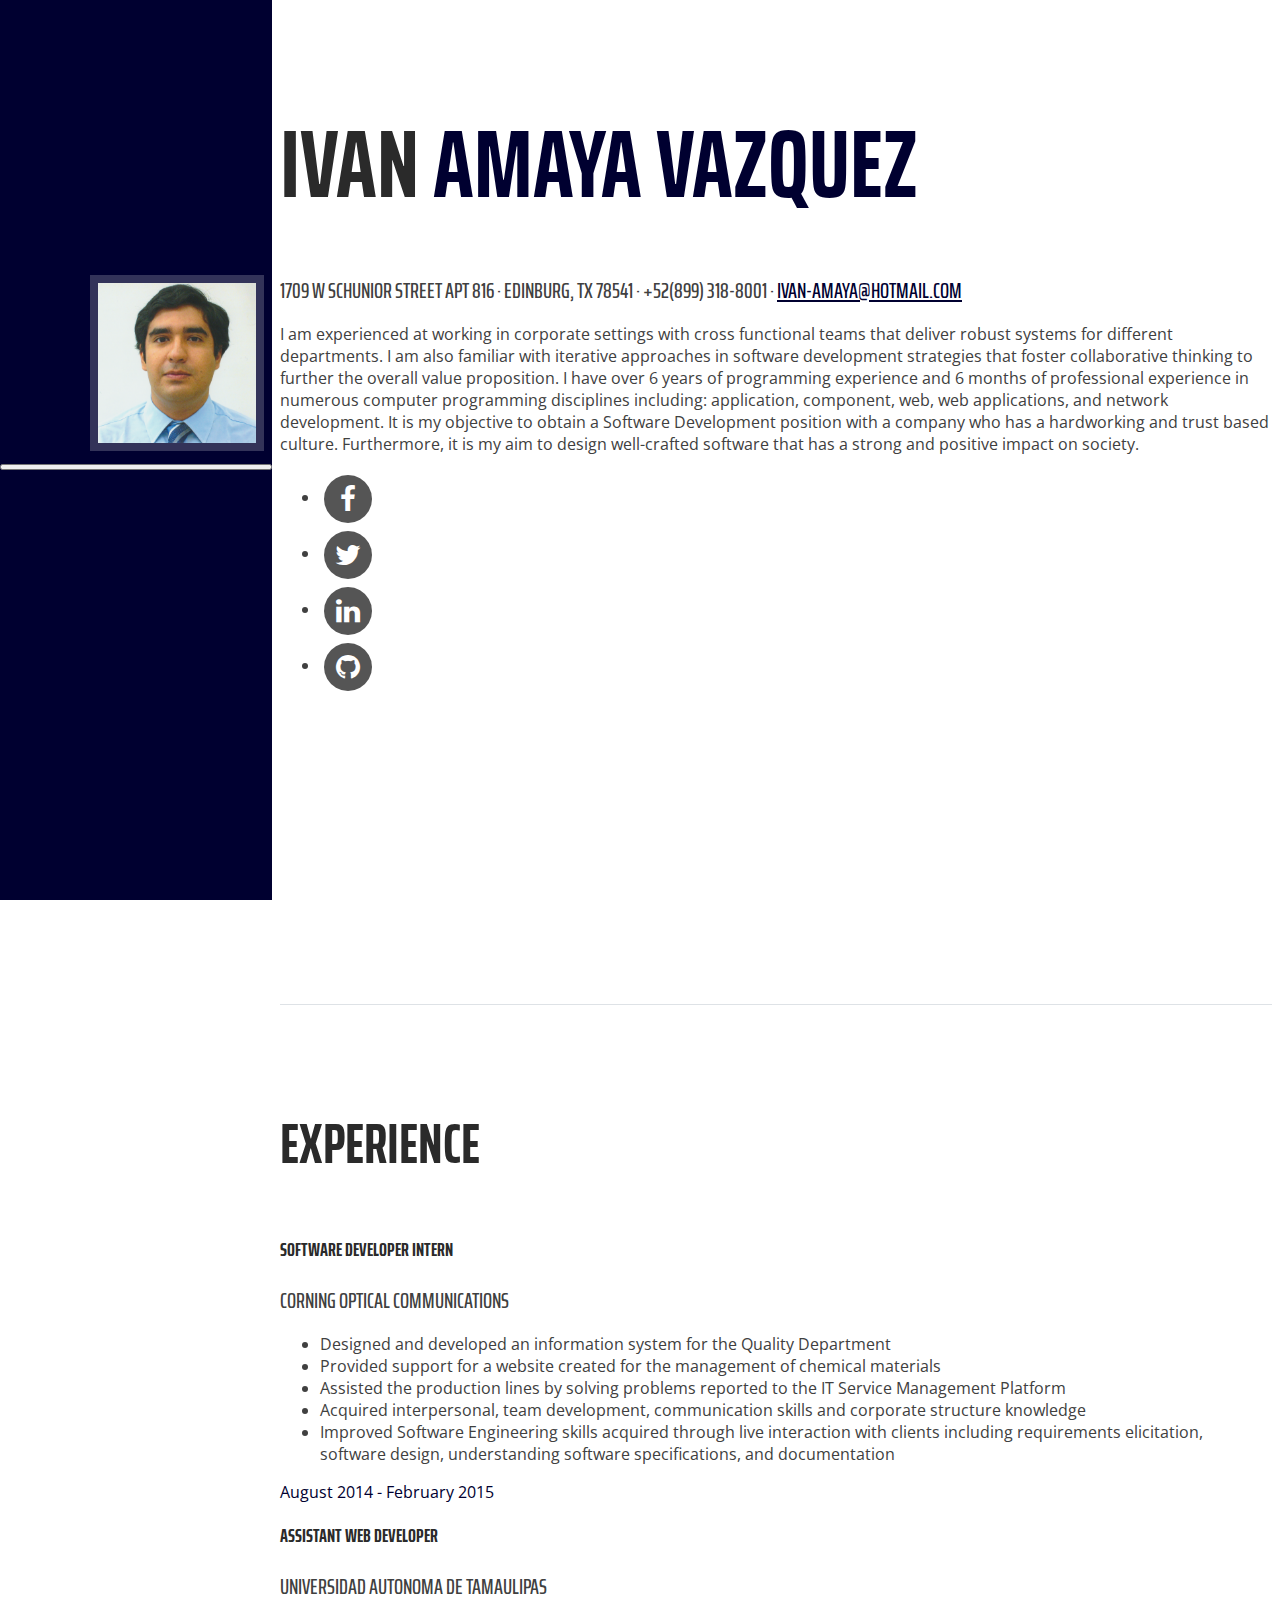
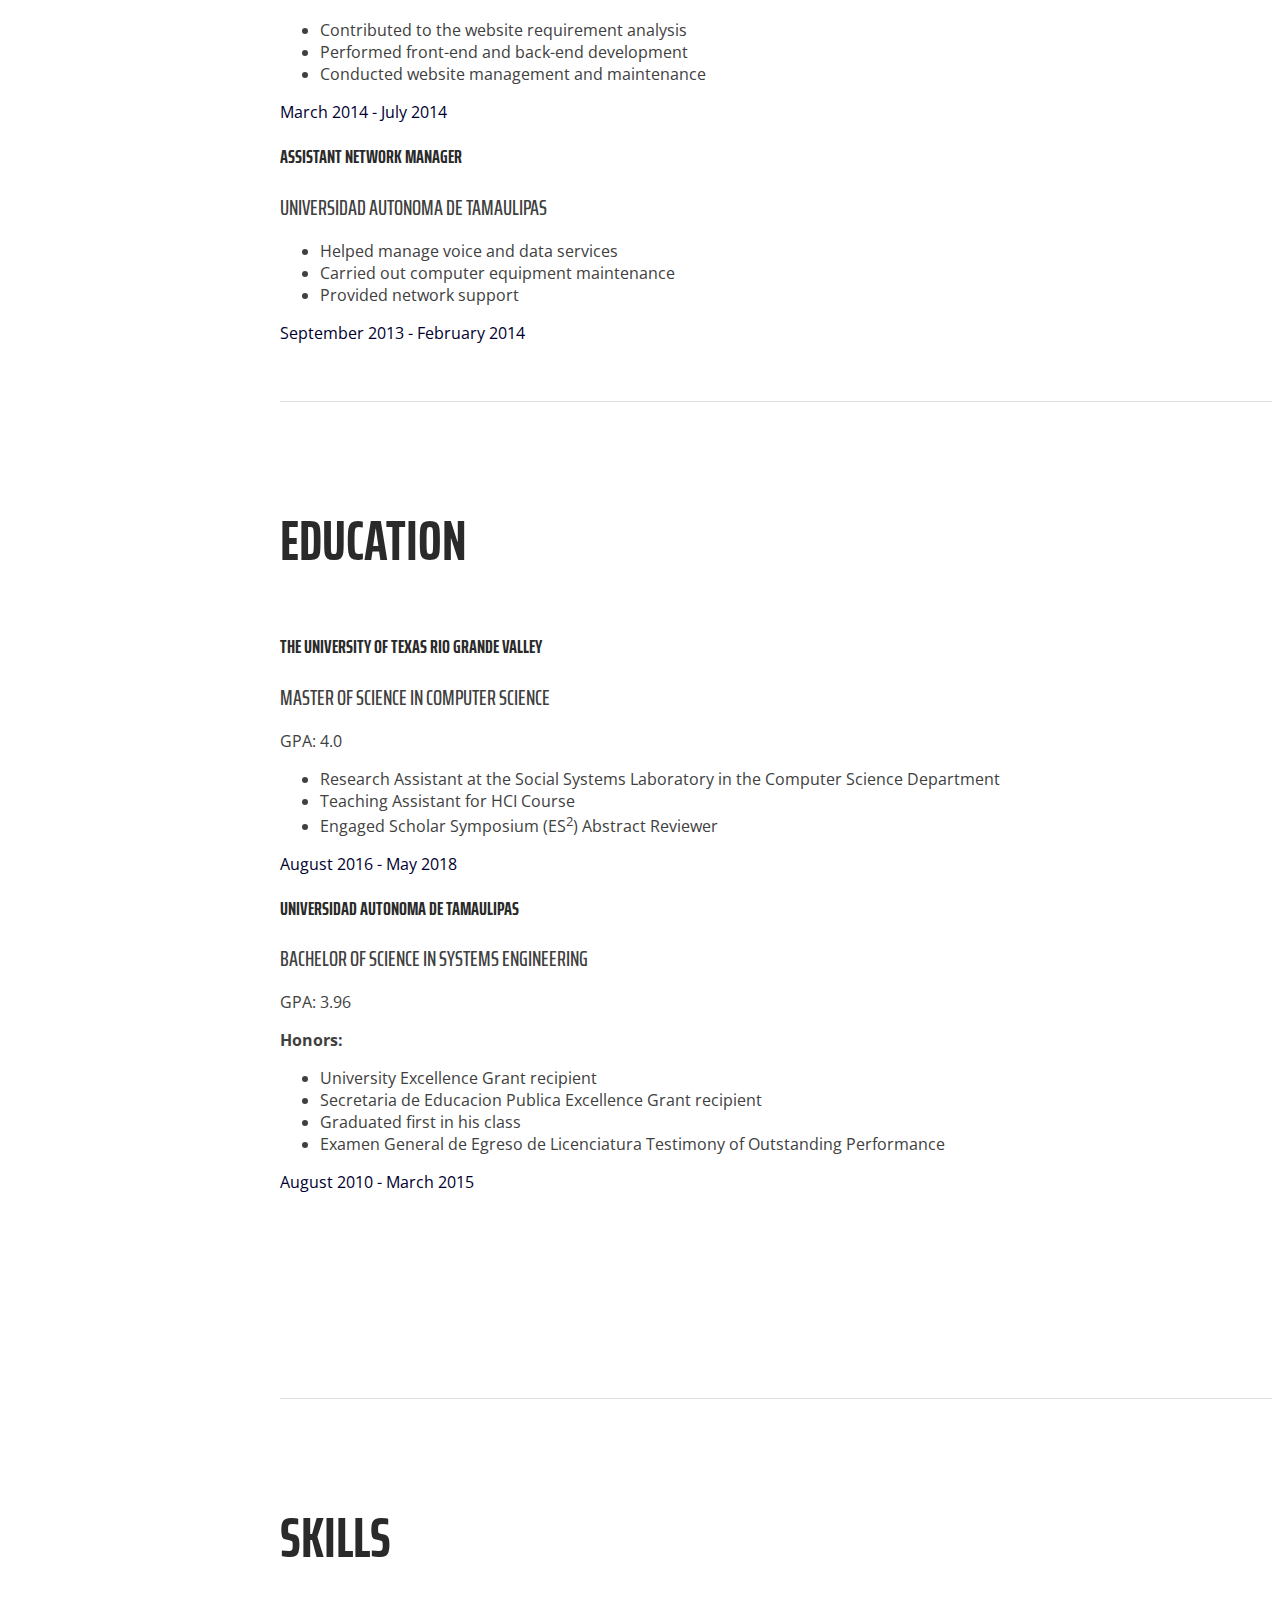
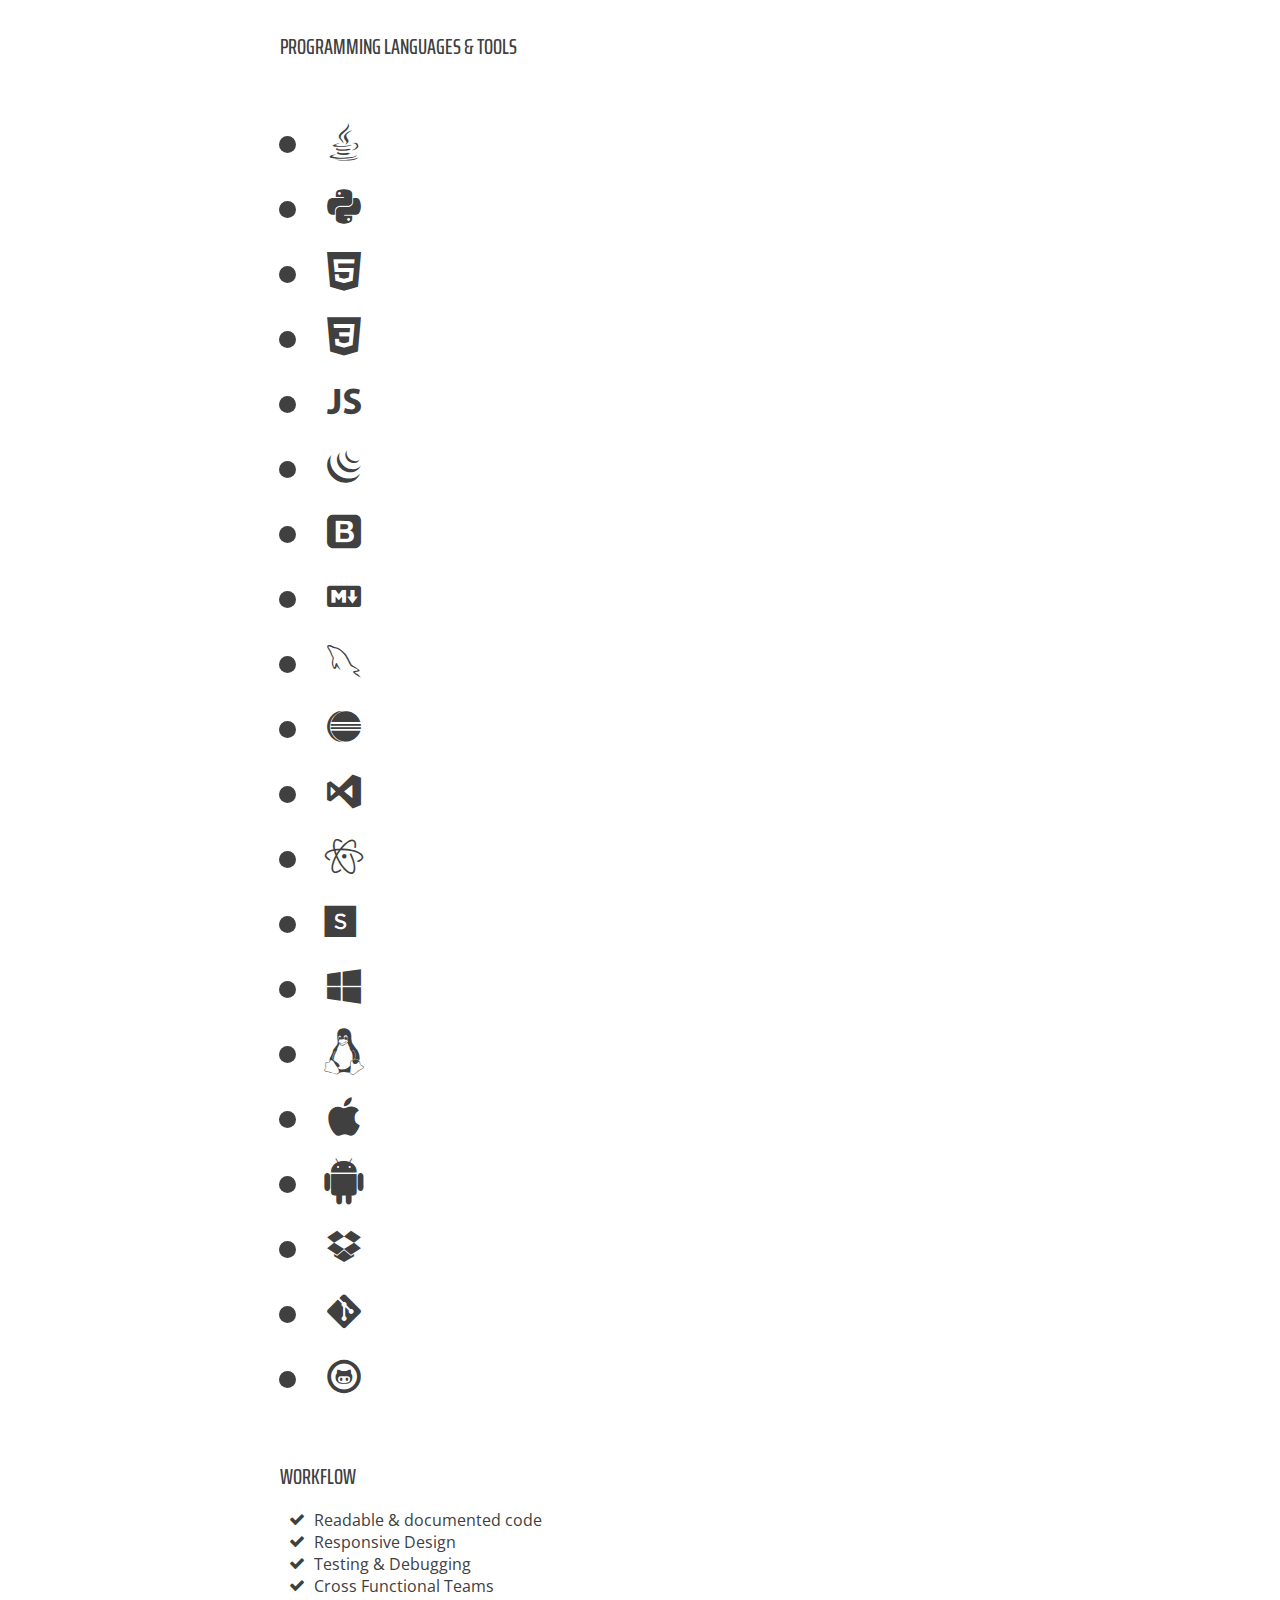
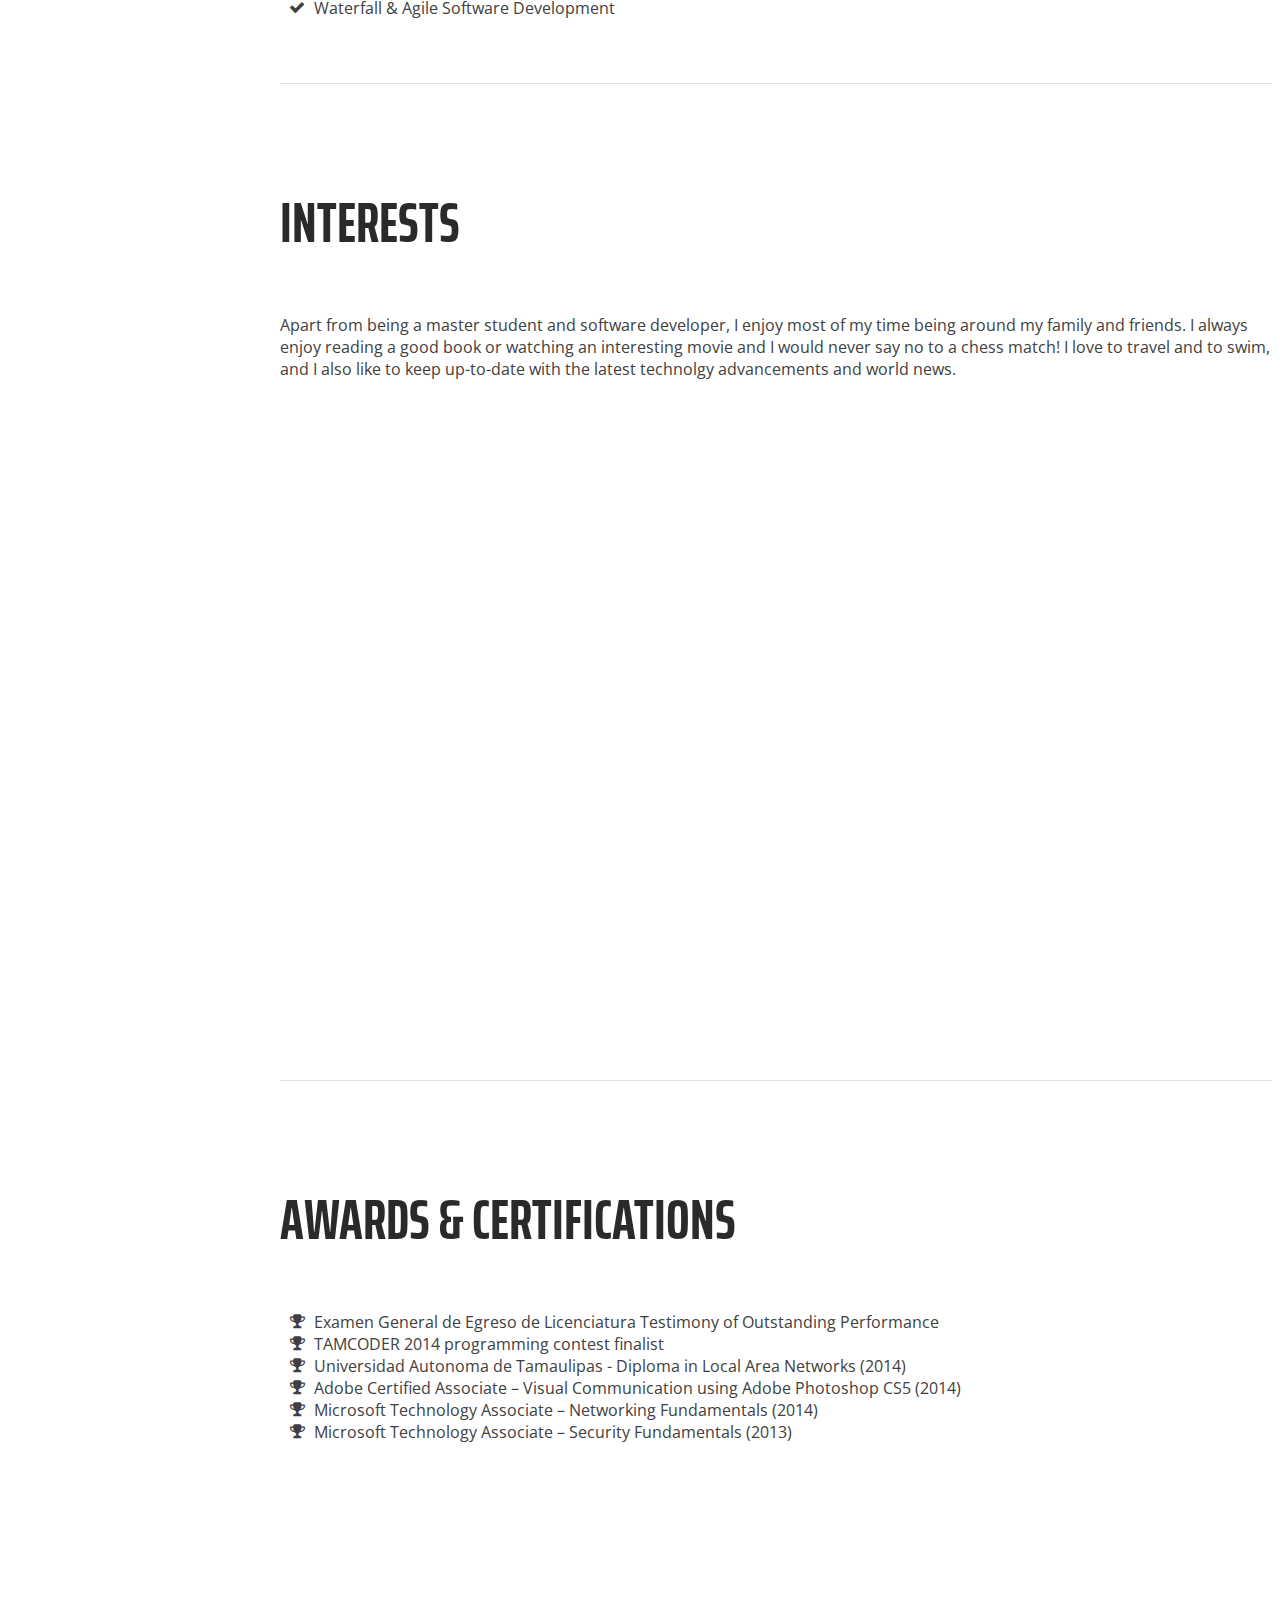
<file: index.html>
<!DOCTYPE html>
<html lang="en-US">
<head>
  <title>Resume - Ivan Amaya Vazquez</title>

  <meta charset="UTF-8">
  <meta name="viewport" content="width=device-width, initial-scale=1, shrink-to-fit=no">
  <meta name="description" content="A resume webpage for showcasing my skills and experience.">
  <meta name="author" content="Ivan Amaya Vazquez">
  <link rel="apple-touch-icon-precomposed" sizes="57x57" href="apple-touch-icon-57x57.png" />
  <link rel="apple-touch-icon-precomposed" sizes="114x114" href="apple-touch-icon-114x114.png" />
  <link rel="apple-touch-icon-precomposed" sizes="72x72" href="apple-touch-icon-72x72.png" />
  <link rel="apple-touch-icon-precomposed" sizes="144x144" href="apple-touch-icon-144x144.png" />
  <link rel="apple-touch-icon-precomposed" sizes="60x60" href="apple-touch-icon-60x60.png" />
  <link rel="apple-touch-icon-precomposed" sizes="120x120" href="apple-touch-icon-120x120.png" />
  <link rel="apple-touch-icon-precomposed" sizes="76x76" href="apple-touch-icon-76x76.png" />
  <link rel="apple-touch-icon-precomposed" sizes="152x152" href="apple-touch-icon-152x152.png" />
  <link rel="icon" type="image/png" href="favicon-196x196.png" sizes="196x196" />
  <link rel="icon" type="image/png" href="favicon-96x96.png" sizes="96x96" />
  <link rel="icon" type="image/png" href="favicon-32x32.png" sizes="32x32" />
  <link rel="icon" type="image/png" href="favicon-16x16.png" sizes="16x16" />
  <link rel="icon" type="image/png" href="favicon-128.png" sizes="128x128" />
  <meta name="application-name" content="&nbsp;"/>
  <meta name="msapplication-TileColor" content="#FFFFFF" />
  <meta name="msapplication-TileImage" content="mstile-144x144.png" />
  <meta name="msapplication-square70x70logo" content="mstile-70x70.png" />
  <meta name="msapplication-square150x150logo" content="mstile-150x150.png" />
  <meta name="msapplication-wide310x150logo" content="mstile-310x150.png" />
  <meta name="msapplication-square310x310logo" content="mstile-310x310.png" />

    
<!-- Bootstrap core CSS -->
<link rel="stylesheet" href="https://maxcdn.bootstrapcdn.com/bootstrap/4.0.0-beta.2/css/bootstrap.min.css" integrity="sha384-PsH8R72JQ3SOdhVi3uxftmaW6Vc51MKb0q5P2rRUpPvrszuE4W1povHYgTpBfshb" crossorigin="anonymous">

<!-- Font Awesome -->
<!--
<script defer src="https://use.fontawesome.com/releases/v5.0.2/js/all.js"></script>
-->
    
<!-- Custom fonts for this template -->
<link href="https://fonts.googleapis.com/css?family=Saira+Extra+Condensed:100,200,300,400,500,600,700,800,900" rel="stylesheet">
<link href="https://fonts.googleapis.com/css?family=Open+Sans:300,300i,400,400i,600,600i,700,700i,800,800i" rel="stylesheet">
    <link href="vendor/font-awesome/css/font-awesome.min.css" rel="stylesheet">
    <link href="vendor/devicons/css/devicons.min.css" rel="stylesheet">
    <link href="vendor/simple-line-icons/css/simple-line-icons.css" rel="stylesheet">

<!-- Custom styles for this template -->
<link href="css/resume.min.css" rel="stylesheet">
</head>

<body id="page-top">

<!-- Page Content -->

<nav class="navbar navbar-expand-lg navbar-dark bg-primary fixed-top" id="sideNav">
      <a class="navbar-brand js-scroll-trigger" href="#page-top">
        <span class="d-block d-lg-none">Ivan Amaya Vazquez</span>
        <span class="d-none d-lg-block">
          <img class="img-fluid img-profile rounded-circle mx-auto mb-2" src="img/profile.png" alt="Ivan Amaya Vazquez" title="That's me!">
        </span>
      </a>
      <button class="navbar-toggler" type="button" data-toggle="collapse" data-target="#navbarSupportedContent" aria-controls="navbarSupportedContent" aria-expanded="false" aria-label="Toggle navigation">
        <span class="navbar-toggler-icon"></span>
      </button>
      <div class="collapse navbar-collapse" id="navbarSupportedContent">
        <ul class="navbar-nav">
          <li class="nav-item">
            <a class="nav-link js-scroll-trigger" href="#about">About</a>
          </li>
          <li class="nav-item">
            <a class="nav-link js-scroll-trigger" href="#experience">Experience</a>
          </li>
          <li class="nav-item">
            <a class="nav-link js-scroll-trigger" href="#education">Education</a>
          </li>
          <li class="nav-item">
            <a class="nav-link js-scroll-trigger" href="#skills">Skills</a>
          </li>
          <li class="nav-item">
            <a class="nav-link js-scroll-trigger" href="#interests">Interests</a>
          </li>
          <li class="nav-item">
            <a class="nav-link js-scroll-trigger" href="#awards">Awards</a>
          </li>
        </ul>
      </div>
    </nav>

    <div class="container-fluid p-0">

      <section class="resume-section p-3 p-lg-5 d-flex d-column" id="about">
        <div class="my-auto">
          <h1 class="mb-0">Ivan
            <span class="text-primary">Amaya Vazquez</span>
          </h1>
          <div class="subheading mb-5">1709 W Schunior Street Apt 816 · Edinburg, TX 78541 · +52(899) 318-8001 ·
            <a href="mailto:ivan-amaya@hotmail.com">ivan-amaya@hotmail.com</a>
          </div>
          <p class="mb-5 text-justify">I am experienced at working in corporate settings with cross functional teams that deliver robust systems for different departments. I am also familiar with iterative approaches in software development strategies that foster collaborative thinking to further the overall value proposition. I have over 6 years of programming experience and 6 months of professional experience in numerous computer programming disciplines including: application, component, web, web applications, and network development. It is my objective to obtain a Software Development position with a company who has a hardworking and trust based culture. Furthermore, it is my aim to design well-crafted software that has a strong and positive impact on society.</p>
          <ul class="list-inline list-social-icons mb-0">
            <li class="list-inline-item" title="Facebook">
              <a href="https://www.facebook.com/IvanAmayaVazquez">
                <span class="fa-stack fa-lg">
                  <i class="fa fa-circle fa-stack-2x"></i>
                  <i class="fa fa-facebook fa-stack-1x fa-inverse"></i>
                </span>
              </a>
            </li>
            <li class="list-inline-item" title="Twitter">
              <a href="https://twitter.com/Xenoruon">
                <span class="fa-stack fa-lg">
                  <i class="fa fa-circle fa-stack-2x"></i>
                  <i class="fa fa-twitter fa-stack-1x fa-inverse"></i>
                </span>
              </a>
            </li>
            <li class="list-inline-item" title="LinkedIn">
              <a href="https://www.linkedin.com/in/ivanamayavazquez/">
                <span class="fa-stack fa-lg">
                  <i class="fa fa-circle fa-stack-2x"></i>
                  <i class="fa fa-linkedin fa-stack-1x fa-inverse"></i>
                </span>
              </a>
            </li>
            <li class="list-inline-item" title="GitHub">
              <a href="https://github.com/ivan-amaya">
                <span class="fa-stack fa-lg">
                  <i class="fa fa-circle fa-stack-2x"></i>
                  <i class="fa fa-github fa-stack-1x fa-inverse"></i>
                </span>
              </a>
            </li>
          </ul>
        </div>
      </section>

      <section class="resume-section p-3 p-lg-5 d-flex flex-column" id="experience">
        <div class="my-auto">
          <h2 class="mb-5">Experience</h2>

          <div class="resume-item d-flex flex-column flex-md-row mb-5">
            <div class="resume-content mr-auto">
              <h3 class="mb-0">Software Developer Intern</h3>
              <div class="subheading mb-3">Corning Optical Communications</div>
              <ul>
                <li class="text-justify">Designed and developed an information system for the Quality Department</li>
                <li class="text-justify">Provided support for a website created for the management of chemical materials</li>
                <li class="text-justify">Assisted the production lines by solving problems reported to the IT Service Management Platform</li>
                <li class="text-justify">Acquired interpersonal, team development, communication skills and corporate structure knowledge</li>
                <li class="text-justify">Improved Software Engineering skills acquired through live interaction with clients including
requirements elicitation, software design, understanding software specifications, and documentation</li>
              </ul>
            </div>
            <div class="resume-date text-md-right">
              <span class="text-primary">August 2014 - February 2015</span>
            </div>
          </div>

          <div class="resume-item d-flex flex-column flex-md-row mb-5">
            <div class="resume-content mr-auto">
              <h3 class="mb-0">Assistant Web Developer</h3>
              <div class="subheading mb-3">Universidad Autonoma de Tamaulipas</div>
              <ul>
                <li class="text-justify">Contributed to the website requirement analysis</li>
                <li class="text-justify">Performed front-end and back-end development</li>
                <li class="text-justify">Conducted website management and maintenance</li>
              </ul>
            </div>
            <div class="resume-date text-md-right">
              <span class="text-primary">March 2014 - July 2014</span>
            </div>
          </div>

          <div class="resume-item d-flex flex-column flex-md-row">
            <div class="resume-content mr-auto">
              <h3 class="mb-0">Assistant Network Manager</h3>
              <div class="subheading mb-3">Universidad Autonoma de Tamaulipas</div>
              <ul>
                <li class="text-justify">Helped manage voice and data services</li>
                <li class="text-justify">Carried out computer equipment maintenance</li>
                <li class="text-justify">Provided network support</li>
              </ul>
            </div>
            <div class="resume-date text-md-right">
              <span class="text-primary">September 2013 - February 2014</span>
            </div>
          </div>

        </div>

      </section>

      <section class="resume-section p-3 p-lg-5 d-flex flex-column" id="education">
        <div class="my-auto">
          <h2 class="mb-5">Education</h2>

          <div class="resume-item d-flex flex-column flex-md-row mb-5">
            <div class="resume-content mr-auto">
              <h3 class="mb-0">The University of Texas Rio Grande Valley</h3>
              <div class="subheading mb-3">Master of Science in Computer Science</div>
              <p>GPA: 4.0</p>
              <ul>
                <li>Research Assistant at the Social Systems Laboratory in the Computer Science Department</li>
                <li>Teaching Assistant for HCI Course</li>
                <li>Engaged Scholar Symposium (ES<sup>2</sup>) Abstract Reviewer</li>
              </ul>
            </div>
            <div class="resume-date text-md-right">
              <span class="text-primary">August 2016 - May 2018</span>
            </div>
          </div>

          <div class="resume-item d-flex flex-column flex-md-row">
            <div class="resume-content mr-auto">
              <h3 class="mb-0">Universidad Autonoma de Tamaulipas</h3>
              <div class="subheading mb-3">Bachelor of Science in Systems Engineering</div>
              <p>GPA: 3.96</p>
              <b>Honors:</b>
              <ul>
                <li>University Excellence Grant recipient</li>
                <li>Secretaria de Educacion Publica Excellence Grant recipient</li>
                <li>Graduated first in his class</li>
                <li>Examen General de Egreso de Licenciatura Testimony of Outstanding Performance</li>
              </ul>
            </div>
            <div class="resume-date text-md-right">
              <span class="text-primary">August 2010 - March 2015</span>
            </div>
          </div>

        </div>
      </section>

      <section class="resume-section p-3 p-lg-5 d-flex flex-column" id="skills">
        <div class="my-auto">
          <h2 class="mb-5">Skills</h2>

          <div class="subheading mb-3">Programming Languages &amp; Tools</div>
          <ul class="list-inline list-icons">
            <li class="list-inline-item" title="Java">
              <i class="devicons devicons-java"></i>
            </li>
            <li class="list-inline-item" title="Python">
              <i class="devicons devicons-python"></i>
            </li>
            <li class="list-inline-item" title="HTML5">
              <i class="devicons devicons-html5"></i>
            </li>
            <li class="list-inline-item" title="CSS3">
              <i class="devicons devicons-css3"></i>
            </li>
            <li class="list-inline-item" title="JavaScript">
              <i class="devicons devicons-javascript"></i>
            </li>
            <li class="list-inline-item" title="jQuery">
              <i class="devicons devicons-jquery"></i>
            </li>
            <li class="list-inline-item" title="Bootstrap">
              <i class="devicons devicons-bootstrap"></i>
            </li>
            <li class="list-inline-item" title="Markdown">
              <i class="devicons devicons-markdown"></i>
            </li>
            <li class="list-inline-item" title="MySQL">
              <i class="devicons devicons-mysql"></i>
            </li>
            <li class="list-inline-item" title="Eclipse">
              <i class="devicons devicons-eclipse"></i>
            </li>
            <li class="list-inline-item" title="Visual Studio">
              <i class="devicons devicons-visualstudio"></i>
            </li>
            <li class="list-inline-item" title="Atom">
              <i class="devicons devicons-atom"></i>
            </li>
            <li class="list-inline-item" title="Sublime Text">
              <i class="devicons devicons-sublime"></i>
            </li>
            <li class="list-inline-item" title="Windows">
              <i class="devicons devicons-windows"></i>
            </li>
            <li class="list-inline-item" title="Linux">
              <i class="devicons devicons-linux"></i>
            </li>
            <li class="list-inline-item" title="MacOS">
              <i class="devicons devicons-apple"></i>
            </li>
            <li class="list-inline-item" title="Android">
              <i class="devicons devicons-android"></i>
            </li>
            <li class="list-inline-item" title="Dropbox">
              <i class="devicons devicons-dropbox"></i>
            </li>
            <li class="list-inline-item" title="Git">
              <i class="devicons devicons-git"></i>
            </li>
            <li class="list-inline-item" title="GitHub">
              <i class="devicons devicons-github"></i>
            </li>
          </ul>

          <div class="subheading mb-3">Workflow</div>
          <ul class="fa-ul mb-0">
            <li>
              <i class="fa-li fa fa-check"></i>
              Readable &amp; documented code</li>
            <li>
            <li>
              <i class="fa-li fa fa-check"></i>
              Responsive Design</li>
            <li>
              <i class="fa-li fa fa-check"></i>
              Testing &amp; Debugging</li>
            <li>
              <i class="fa-li fa fa-check"></i>
              Cross Functional Teams</li>
            <li>
              <i class="fa-li fa fa-check"></i>
              Waterfall &amp; Agile Software Development</li>
          </ul>
        </div>
      </section>

      <section class="resume-section p-3 p-lg-5 d-flex flex-column" id="interests">
        <div class="my-auto">
          <h2 class="mb-5">Interests</h2>
          <p class="text-justify">Apart from being a master student and software developer, I enjoy most of my time being around my family and friends. I always enjoy reading a good book or watching an interesting movie and I would never say no to a chess match! I love to travel and to swim, and I also like to keep up-to-date with the latest technolgy advancements and world news.</p>
        </div>
      </section>

      <section class="resume-section p-3 p-lg-5 d-flex flex-column" id="awards">
        <div class="my-auto">
          <h2 class="mb-5">Awards &amp; Certifications</h2>
          <ul class="fa-ul mb-0">
            <li>
              <i class="fa-li fa fa-trophy text-warning"></i>
              Examen General de Egreso de Licenciatura Testimony of Outstanding Performance</li>
            <li>
              <i class="fa-li fa fa-trophy text-warning"></i>
              TAMCODER 2014 programming contest finalist</li>
            <li>
              <i class="fa-li fa fa-trophy text-warning"></i>
              Universidad Autonoma de Tamaulipas - Diploma in Local Area Networks (2014)</li>
            <li>
              <i class="fa-li fa fa-trophy text-warning"></i>
              Adobe Certified Associate – Visual Communication using Adobe Photoshop CS5 (2014)</li>
            <li>
              <i class="fa-li fa fa-trophy text-warning"></i>
              Microsoft Technology Associate – Networking Fundamentals (2014)</li>
            <li>
              <i class="fa-li fa fa-trophy text-warning"></i>
              Microsoft Technology Associate – Security Fundamentals (2013)</li>
          </ul>
        </div>
      </section>

    </div>

    <!-- Bootstrap core JavaScript -->
    <script src="vendor/jquery/jquery.min.js"></script>
    <script src="vendor/bootstrap/js/bootstrap.bundle.min.js"></script>

    <!-- Plugin JavaScript -->
    <script src="vendor/jquery-easing/jquery.easing.min.js"></script>

    <!-- Custom scripts for this template -->
    <script src="js/resume.min.js"></script>
    
<!-- Page Content -->

<!-- Bootstrap core JavaScript -->
<script src="https://code.jquery.com/jquery-3.2.1.slim.min.js" integrity="sha384-KJ3o2DKtIkvYIK3UENzmM7KCkRr/rE9/Qpg6aAZGJwFDMVNA/GpGFF93hXpG5KkN" crossorigin="anonymous"></script>
<script src="https://cdnjs.cloudflare.com/ajax/libs/popper.js/1.12.3/umd/popper.min.js" integrity="sha384-vFJXuSJphROIrBnz7yo7oB41mKfc8JzQZiCq4NCceLEaO4IHwicKwpJf9c9IpFgh" crossorigin="anonymous"></script>
<script src="https://maxcdn.bootstrapcdn.com/bootstrap/4.0.0-beta.2/js/bootstrap.min.js" integrity="sha384-alpBpkh1PFOepccYVYDB4do5UnbKysX5WZXm3XxPqe5iKTfUKjNkCk9SaVuEZflJ" crossorigin="anonymous"></script>

</body>
</html>
</file>
<file: vendor/simple-line-icons/css/simple-line-icons.css>
@font-face {
  font-family: 'simple-line-icons';
  src: url('../fonts/Simple-Line-Icons.eot?v=2.4.0');
  src: url('../fonts/Simple-Line-Icons.eot?v=2.4.0#iefix') format('embedded-opentype'), url('../fonts/Simple-Line-Icons.woff2?v=2.4.0') format('woff2'), url('../fonts/Simple-Line-Icons.ttf?v=2.4.0') format('truetype'), url('../fonts/Simple-Line-Icons.woff?v=2.4.0') format('woff'), url('../fonts/Simple-Line-Icons.svg?v=2.4.0#simple-line-icons') format('svg');
  font-weight: normal;
  font-style: normal;
}
/*
 Use the following CSS code if you want to have a class per icon.
 Instead of a list of all class selectors, you can use the generic [class*="icon-"] selector, but it's slower:
*/
.icon-user,
.icon-people,
.icon-user-female,
.icon-user-follow,
.icon-user-following,
.icon-user-unfollow,
.icon-login,
.icon-logout,
.icon-emotsmile,
.icon-phone,
.icon-call-end,
.icon-call-in,
.icon-call-out,
.icon-map,
.icon-location-pin,
.icon-direction,
.icon-directions,
.icon-compass,
.icon-layers,
.icon-menu,
.icon-list,
.icon-options-vertical,
.icon-options,
.icon-arrow-down,
.icon-arrow-left,
.icon-arrow-right,
.icon-arrow-up,
.icon-arrow-up-circle,
.icon-arrow-left-circle,
.icon-arrow-right-circle,
.icon-arrow-down-circle,
.icon-check,
.icon-clock,
.icon-plus,
.icon-minus,
.icon-close,
.icon-event,
.icon-exclamation,
.icon-organization,
.icon-trophy,
.icon-screen-smartphone,
.icon-screen-desktop,
.icon-plane,
.icon-notebook,
.icon-mustache,
.icon-mouse,
.icon-magnet,
.icon-energy,
.icon-disc,
.icon-cursor,
.icon-cursor-move,
.icon-crop,
.icon-chemistry,
.icon-speedometer,
.icon-shield,
.icon-screen-tablet,
.icon-magic-wand,
.icon-hourglass,
.icon-graduation,
.icon-ghost,
.icon-game-controller,
.icon-fire,
.icon-eyeglass,
.icon-envelope-open,
.icon-envelope-letter,
.icon-bell,
.icon-badge,
.icon-anchor,
.icon-wallet,
.icon-vector,
.icon-speech,
.icon-puzzle,
.icon-printer,
.icon-present,
.icon-playlist,
.icon-pin,
.icon-picture,
.icon-handbag,
.icon-globe-alt,
.icon-globe,
.icon-folder-alt,
.icon-folder,
.icon-film,
.icon-feed,
.icon-drop,
.icon-drawer,
.icon-docs,
.icon-doc,
.icon-diamond,
.icon-cup,
.icon-calculator,
.icon-bubbles,
.icon-briefcase,
.icon-book-open,
.icon-basket-loaded,
.icon-basket,
.icon-bag,
.icon-action-undo,
.icon-action-redo,
.icon-wrench,
.icon-umbrella,
.icon-trash,
.icon-tag,
.icon-support,
.icon-frame,
.icon-size-fullscreen,
.icon-size-actual,
.icon-shuffle,
.icon-share-alt,
.icon-share,
.icon-rocket,
.icon-question,
.icon-pie-chart,
.icon-pencil,
.icon-note,
.icon-loop,
.icon-home,
.icon-grid,
.icon-graph,
.icon-microphone,
.icon-music-tone-alt,
.icon-music-tone,
.icon-earphones-alt,
.icon-earphones,
.icon-equalizer,
.icon-like,
.icon-dislike,
.icon-control-start,
.icon-control-rewind,
.icon-control-play,
.icon-control-pause,
.icon-control-forward,
.icon-control-end,
.icon-volume-1,
.icon-volume-2,
.icon-volume-off,
.icon-calendar,
.icon-bulb,
.icon-chart,
.icon-ban,
.icon-bubble,
.icon-camrecorder,
.icon-camera,
.icon-cloud-download,
.icon-cloud-upload,
.icon-envelope,
.icon-eye,
.icon-flag,
.icon-heart,
.icon-info,
.icon-key,
.icon-link,
.icon-lock,
.icon-lock-open,
.icon-magnifier,
.icon-magnifier-add,
.icon-magnifier-remove,
.icon-paper-clip,
.icon-paper-plane,
.icon-power,
.icon-refresh,
.icon-reload,
.icon-settings,
.icon-star,
.icon-symbol-female,
.icon-symbol-male,
.icon-target,
.icon-credit-card,
.icon-paypal,
.icon-social-tumblr,
.icon-social-twitter,
.icon-social-facebook,
.icon-social-instagram,
.icon-social-linkedin,
.icon-social-pinterest,
.icon-social-github,
.icon-social-google,
.icon-social-reddit,
.icon-social-skype,
.icon-social-dribbble,
.icon-social-behance,
.icon-social-foursqare,
.icon-social-soundcloud,
.icon-social-spotify,
.icon-social-stumbleupon,
.icon-social-youtube,
.icon-social-dropbox,
.icon-social-vkontakte,
.icon-social-steam {
  font-family: 'simple-line-icons';
  speak: none;
  font-style: normal;
  font-weight: normal;
  font-variant: normal;
  text-transform: none;
  line-height: 1;
  /* Better Font Rendering =========== */
  -webkit-font-smoothing: antialiased;
  -moz-osx-font-smoothing: grayscale;
}
.icon-user:before {
  content: "\e005";
}
.icon-people:before {
  content: "\e001";
}
.icon-user-female:before {
  content: "\e000";
}
.icon-user-follow:before {
  content: "\e002";
}
.icon-user-following:before {
  content: "\e003";
}
.icon-user-unfollow:before {
  content: "\e004";
}
.icon-login:before {
  content: "\e066";
}
.icon-logout:before {
  content: "\e065";
}
.icon-emotsmile:before {
  content: "\e021";
}
.icon-phone:before {
  content: "\e600";
}
.icon-call-end:before {
  content: "\e048";
}
.icon-call-in:before {
  content: "\e047";
}
.icon-call-out:before {
  content: "\e046";
}
.icon-map:before {
  content: "\e033";
}
.icon-location-pin:before {
  content: "\e096";
}
.icon-direction:before {
  content: "\e042";
}
.icon-directions:before {
  content: "\e041";
}
.icon-compass:before {
  content: "\e045";
}
.icon-layers:before {
  content: "\e034";
}
.icon-menu:before {
  content: "\e601";
}
.icon-list:before {
  content: "\e067";
}
.icon-options-vertical:before {
  content: "\e602";
}
.icon-options:before {
  content: "\e603";
}
.icon-arrow-down:before {
  content: "\e604";
}
.icon-arrow-left:before {
  content: "\e605";
}
.icon-arrow-right:before {
  content: "\e606";
}
.icon-arrow-up:before {
  content: "\e607";
}
.icon-arrow-up-circle:before {
  content: "\e078";
}
.icon-arrow-left-circle:before {
  content: "\e07a";
}
.icon-arrow-right-circle:before {
  content: "\e079";
}
.icon-arrow-down-circle:before {
  content: "\e07b";
}
.icon-check:before {
  content: "\e080";
}
.icon-clock:before {
  content: "\e081";
}
.icon-plus:before {
  content: "\e095";
}
.icon-minus:before {
  content: "\e615";
}
.icon-close:before {
  content: "\e082";
}
.icon-event:before {
  content: "\e619";
}
.icon-exclamation:before {
  content: "\e617";
}
.icon-organization:before {
  content: "\e616";
}
.icon-trophy:before {
  content: "\e006";
}
.icon-screen-smartphone:before {
  content: "\e010";
}
.icon-screen-desktop:before {
  content: "\e011";
}
.icon-plane:before {
  content: "\e012";
}
.icon-notebook:before {
  content: "\e013";
}
.icon-mustache:before {
  content: "\e014";
}
.icon-mouse:before {
  content: "\e015";
}
.icon-magnet:before {
  content: "\e016";
}
.icon-energy:before {
  content: "\e020";
}
.icon-disc:before {
  content: "\e022";
}
.icon-cursor:before {
  content: "\e06e";
}
.icon-cursor-move:before {
  content: "\e023";
}
.icon-crop:before {
  content: "\e024";
}
.icon-chemistry:before {
  content: "\e026";
}
.icon-speedometer:before {
  content: "\e007";
}
.icon-shield:before {
  content: "\e00e";
}
.icon-screen-tablet:before {
  content: "\e00f";
}
.icon-magic-wand:before {
  content: "\e017";
}
.icon-hourglass:before {
  content: "\e018";
}
.icon-graduation:before {
  content: "\e019";
}
.icon-ghost:before {
  content: "\e01a";
}
.icon-game-controller:before {
  content: "\e01b";
}
.icon-fire:before {
  content: "\e01c";
}
.icon-eyeglass:before {
  content: "\e01d";
}
.icon-envelope-open:before {
  content: "\e01e";
}
.icon-envelope-letter:before {
  content: "\e01f";
}
.icon-bell:before {
  content: "\e027";
}
.icon-badge:before {
  content: "\e028";
}
.icon-anchor:before {
  content: "\e029";
}
.icon-wallet:before {
  content: "\e02a";
}
.icon-vector:before {
  content: "\e02b";
}
.icon-speech:before {
  content: "\e02c";
}
.icon-puzzle:before {
  content: "\e02d";
}
.icon-printer:before {
  content: "\e02e";
}
.icon-present:before {
  content: "\e02f";
}
.icon-playlist:before {
  content: "\e030";
}
.icon-pin:before {
  content: "\e031";
}
.icon-picture:before {
  content: "\e032";
}
.icon-handbag:before {
  content: "\e035";
}
.icon-globe-alt:before {
  content: "\e036";
}
.icon-globe:before {
  content: "\e037";
}
.icon-folder-alt:before {
  content: "\e039";
}
.icon-folder:before {
  content: "\e089";
}
.icon-film:before {
  content: "\e03a";
}
.icon-feed:before {
  content: "\e03b";
}
.icon-drop:before {
  content: "\e03e";
}
.icon-drawer:before {
  content: "\e03f";
}
.icon-docs:before {
  content: "\e040";
}
.icon-doc:before {
  content: "\e085";
}
.icon-diamond:before {
  content: "\e043";
}
.icon-cup:before {
  content: "\e044";
}
.icon-calculator:before {
  content: "\e049";
}
.icon-bubbles:before {
  content: "\e04a";
}
.icon-briefcase:before {
  content: "\e04b";
}
.icon-book-open:before {
  content: "\e04c";
}
.icon-basket-loaded:before {
  content: "\e04d";
}
.icon-basket:before {
  content: "\e04e";
}
.icon-bag:before {
  content: "\e04f";
}
.icon-action-undo:before {
  content: "\e050";
}
.icon-action-redo:before {
  content: "\e051";
}
.icon-wrench:before {
  content: "\e052";
}
.icon-umbrella:before {
  content: "\e053";
}
.icon-trash:before {
  content: "\e054";
}
.icon-tag:before {
  content: "\e055";
}
.icon-support:before {
  content: "\e056";
}
.icon-frame:before {
  content: "\e038";
}
.icon-size-fullscreen:before {
  content: "\e057";
}
.icon-size-actual:before {
  content: "\e058";
}
.icon-shuffle:before {
  content: "\e059";
}
.icon-share-alt:before {
  content: "\e05a";
}
.icon-share:before {
  content: "\e05b";
}
.icon-rocket:before {
  content: "\e05c";
}
.icon-question:before {
  content: "\e05d";
}
.icon-pie-chart:before {
  content: "\e05e";
}
.icon-pencil:before {
  content: "\e05f";
}
.icon-note:before {
  content: "\e060";
}
.icon-loop:before {
  content: "\e064";
}
.icon-home:before {
  content: "\e069";
}
.icon-grid:before {
  content: "\e06a";
}
.icon-graph:before {
  content: "\e06b";
}
.icon-microphone:before {
  content: "\e063";
}
.icon-music-tone-alt:before {
  content: "\e061";
}
.icon-music-tone:before {
  content: "\e062";
}
.icon-earphones-alt:before {
  content: "\e03c";
}
.icon-earphones:before {
  content: "\e03d";
}
.icon-equalizer:before {
  content: "\e06c";
}
.icon-like:before {
  content: "\e068";
}
.icon-dislike:before {
  content: "\e06d";
}
.icon-control-start:before {
  content: "\e06f";
}
.icon-control-rewind:before {
  content: "\e070";
}
.icon-control-play:before {
  content: "\e071";
}
.icon-control-pause:before {
  content: "\e072";
}
.icon-control-forward:before {
  content: "\e073";
}
.icon-control-end:before {
  content: "\e074";
}
.icon-volume-1:before {
  content: "\e09f";
}
.icon-volume-2:before {
  content: "\e0a0";
}
.icon-volume-off:before {
  content: "\e0a1";
}
.icon-calendar:before {
  content: "\e075";
}
.icon-bulb:before {
  content: "\e076";
}
.icon-chart:before {
  content: "\e077";
}
.icon-ban:before {
  content: "\e07c";
}
.icon-bubble:before {
  content: "\e07d";
}
.icon-camrecorder:before {
  content: "\e07e";
}
.icon-camera:before {
  content: "\e07f";
}
.icon-cloud-download:before {
  content: "\e083";
}
.icon-cloud-upload:before {
  content: "\e084";
}
.icon-envelope:before {
  content: "\e086";
}
.icon-eye:before {
  content: "\e087";
}
.icon-flag:before {
  content: "\e088";
}
.icon-heart:before {
  content: "\e08a";
}
.icon-info:before {
  content: "\e08b";
}
.icon-key:before {
  content: "\e08c";
}
.icon-link:before {
  content: "\e08d";
}
.icon-lock:before {
  content: "\e08e";
}
.icon-lock-open:before {
  content: "\e08f";
}
.icon-magnifier:before {
  content: "\e090";
}
.icon-magnifier-add:before {
  content: "\e091";
}
.icon-magnifier-remove:before {
  content: "\e092";
}
.icon-paper-clip:before {
  content: "\e093";
}
.icon-paper-plane:before {
  content: "\e094";
}
.icon-power:before {
  content: "\e097";
}
.icon-refresh:before {
  content: "\e098";
}
.icon-reload:before {
  content: "\e099";
}
.icon-settings:before {
  content: "\e09a";
}
.icon-star:before {
  content: "\e09b";
}
.icon-symbol-female:before {
  content: "\e09c";
}
.icon-symbol-male:before {
  content: "\e09d";
}
.icon-target:before {
  content: "\e09e";
}
.icon-credit-card:before {
  content: "\e025";
}
.icon-paypal:before {
  content: "\e608";
}
.icon-social-tumblr:before {
  content: "\e00a";
}
.icon-social-twitter:before {
  content: "\e009";
}
.icon-social-facebook:before {
  content: "\e00b";
}
.icon-social-instagram:before {
  content: "\e609";
}
.icon-social-linkedin:before {
  content: "\e60a";
}
.icon-social-pinterest:before {
  content: "\e60b";
}
.icon-social-github:before {
  content: "\e60c";
}
.icon-social-google:before {
  content: "\e60d";
}
.icon-social-reddit:before {
  content: "\e60e";
}
.icon-social-skype:before {
  content: "\e60f";
}
.icon-social-dribbble:before {
  content: "\e00d";
}
.icon-social-behance:before {
  content: "\e610";
}
.icon-social-foursqare:before {
  content: "\e611";
}
.icon-social-soundcloud:before {
  content: "\e612";
}
.icon-social-spotify:before {
  content: "\e613";
}
.icon-social-stumbleupon:before {
  content: "\e614";
}
.icon-social-youtube:before {
  content: "\e008";
}
.icon-social-dropbox:before {
  content: "\e00c";
}
.icon-social-vkontakte:before {
  content: "\e618";
}
.icon-social-steam:before {
  content: "\e620";
}
</file>
<file: vendor/devicons/css/devicons.min.css>
/*!
 *  Devicons 1.8.0 made by Theodore Vorillas / http://vorillaz.com 
 */
@font-face{font-family:devicons;src:url(../fonts/devicons.eot?xqxft6);src:url(../fonts/devicons.eot?#iefixxqxft6) format("embedded-opentype"),url(../fonts/devicons.woff?xqxft6) format("woff"),url(../fonts/devicons.ttf?xqxft6) format("truetype"),url(../fonts/devicons.svg?xqxft6#devicons) format("svg");font-weight:400;font-style:normal}.devicons{font-family:devicons;speak:none;font-style:normal;font-weight:400;font-variant:normal;text-transform:none;line-height:1;-webkit-font-smoothing:antialiased;-moz-osx-font-smoothing:grayscale}.devicons-git:before{content:"\e602"}.devicons-git_compare:before{content:"\e628"}.devicons-git_branch:before{content:"\e625"}.devicons-git_commit:before{content:"\e629"}.devicons-git_pull_request:before{content:"\e626"}.devicons-git_merge:before{content:"\e627"}.devicons-bitbucket:before{content:"\e603"}.devicons-github_alt:before{content:"\e608"}.devicons-github_badge:before{content:"\e609"}.devicons-github:before{content:"\e60a"}.devicons-github_full:before{content:"\e617"}.devicons-java:before{content:"\e638"}.devicons-ruby:before{content:"\e639"}.devicons-scala:before{content:"\e637"}.devicons-python:before{content:"\e63c"}.devicons-go:before{content:"\e624"}.devicons-ruby_on_rails:before{content:"\e63b"}.devicons-django:before{content:"\e61d"}.devicons-markdown:before{content:"\e63e"}.devicons-php:before{content:"\e63d"}.devicons-mysql:before{content:"\e604"}.devicons-streamline:before{content:"\e605"}.devicons-database:before{content:"\e606"}.devicons-laravel:before{content:"\e63f"}.devicons-javascript:before{content:"\e64e"}.devicons-angular:before{content:"\e653"}.devicons-backbone:before{content:"\e652"}.devicons-coffeescript:before{content:"\e651"}.devicons-jquery:before{content:"\e650"}.devicons-modernizr:before{content:"\e620"}.devicons-jquery_ui:before{content:"\e654"}.devicons-ember:before{content:"\e61b"}.devicons-dojo:before{content:"\e61c"}.devicons-nodejs:before{content:"\e619"}.devicons-nodejs_small:before{content:"\e618"}.devicons-javascript_shield:before{content:"\e64f"}.devicons-bootstrap:before{content:"\e647"}.devicons-sass:before{content:"\e64b"}.devicons-css3_full:before{content:"\e64a"}.devicons-css3:before{content:"\e649"}.devicons-html5:before{content:"\e636"}.devicons-html5_multimedia:before{content:"\e632"}.devicons-html5_device_access:before{content:"\e633"}.devicons-html5_3d_effects:before{content:"\e635"}.devicons-html5_connectivity:before{content:"\e634"}.devicons-ghost_small:before{content:"\e614"}.devicons-ghost:before{content:"\e61f"}.devicons-magento:before{content:"\e640"}.devicons-joomla:before{content:"\e641"}.devicons-jekyll_small:before{content:"\e60d"}.devicons-drupal:before{content:"\e642"}.devicons-wordpress:before{content:"\e60b"}.devicons-grunt:before{content:"\e64c"}.devicons-bower:before{content:"\e64d"}.devicons-npm:before{content:"\e61e"}.devicons-yahoo_small:before{content:"\e62b"}.devicons-yahoo:before{content:"\e615"}.devicons-bing_small:before{content:"\e600"}.devicons-windows:before{content:"\e60f"}.devicons-linux:before{content:"\e612"}.devicons-ubuntu:before{content:"\e63a"}.devicons-android:before{content:"\e60e"}.devicons-apple:before{content:"\e611"}.devicons-appstore:before{content:"\e613"}.devicons-phonegap:before{content:"\e630"}.devicons-blackberry:before{content:"\e623"}.devicons-stackoverflow:before{content:"\e610"}.devicons-techcrunch:before{content:"\e62c"}.devicons-codrops:before{content:"\e62f"}.devicons-css_tricks:before{content:"\e601"}.devicons-smashing_magazine:before{content:"\e62d"}.devicons-netmagazine:before{content:"\e62e"}.devicons-codepen:before{content:"\e616"}.devicons-cssdeck:before{content:"\e62a"}.devicons-hackernews:before{content:"\e61a"}.devicons-dropbox:before{content:"\e607"}.devicons-google_drive:before{content:"\e631"}.devicons-visualstudio:before{content:"\e60c"}.devicons-unity_small:before{content:"\e621"}.devicons-raspberry_pi:before{content:"\e622"}.devicons-chrome:before{content:"\e643"}.devicons-ie:before{content:"\e644"}.devicons-firefox:before{content:"\e645"}.devicons-opera:before{content:"\e646"}.devicons-safari:before{content:"\e648"}.devicons-swift:before{content:"\e655"}.devicons-symfony:before{content:"\e656"}.devicons-symfony_badge:before{content:"\e657"}.devicons-less:before{content:"\e658"}.devicons-stylus:before{content:"\e659"}.devicons-trello:before{content:"\e65a"}.devicons-atlassian:before{content:"\e65b"}.devicons-jira:before{content:"\e65c"}.devicons-envato:before{content:"\e65d"}.devicons-snap_svg:before{content:"\e65e"}.devicons-raphael:before{content:"\e65f"}.devicons-google_analytics:before{content:"\e660"}.devicons-compass:before{content:"\e661"}.devicons-onedrive:before{content:"\e662"}.devicons-gulp:before{content:"\e663"}.devicons-atom:before{content:"\e664"}.devicons-cisco:before{content:"\e665"}.devicons-nancy:before{content:"\e666"}.devicons-clojure:before{content:"\e668"}.devicons-clojure_alt:before{content:"\e66a"}.devicons-perl:before{content:"\e669"}.devicons-celluloid:before{content:"\e66b"}.devicons-w3c:before{content:"\e66c"}.devicons-redis:before{content:"\e66d"}.devicons-postgresql:before{content:"\e66e"}.devicons-webplatform:before{content:"\e66f"}.devicons-jenkins:before{content:"\e667"}.devicons-requirejs:before{content:"\e670"}.devicons-opensource:before{content:"\e671"}.devicons-typo3:before{content:"\e672"}.devicons-uikit:before{content:"\e673"}.devicons-doctrine:before{content:"\e674"}.devicons-groovy:before{content:"\e675"}.devicons-nginx:before{content:"\e676"}.devicons-haskell:before{content:"\e677"}.devicons-zend:before{content:"\e678"}.devicons-gnu:before{content:"\e679"}.devicons-yeoman:before{content:"\e67a"}.devicons-heroku:before{content:"\e67b"}.devicons-debian:before{content:"\e67d"}.devicons-travis:before{content:"\e67e"}.devicons-dotnet:before{content:"\e67f"}.devicons-codeigniter:before{content:"\e680"}.devicons-javascript_badge:before{content:"\e681"}.devicons-yii:before{content:"\e682"}.devicons-msql_server:before{content:"\e67c"}.devicons-composer:before{content:"\e683"}.devicons-krakenjs_badge:before{content:"\e684"}.devicons-krakenjs:before{content:"\e685"}.devicons-mozilla:before{content:"\e686"}.devicons-firebase:before{content:"\e687"}.devicons-sizzlejs:before{content:"\e688"}.devicons-creativecommons:before{content:"\e689"}.devicons-creativecommons_badge:before{content:"\e68a"}.devicons-mitlicence:before{content:"\e68b"}.devicons-senchatouch:before{content:"\e68c"}.devicons-bugsense:before{content:"\e68d"}.devicons-extjs:before{content:"\e68e"}.devicons-mootools_badge:before{content:"\e68f"}.devicons-mootools:before{content:"\e690"}.devicons-ruby_rough:before{content:"\e691"}.devicons-komodo:before{content:"\e692"}.devicons-coda:before{content:"\e693"}.devicons-bintray:before{content:"\e694"}.devicons-terminal:before{content:"\e695"}.devicons-code:before{content:"\e696"}.devicons-responsive:before{content:"\e697"}.devicons-dart:before{content:"\e698"}.devicons-aptana:before{content:"\e699"}.devicons-mailchimp:before{content:"\e69a"}.devicons-netbeans:before{content:"\e69b"}.devicons-dreamweaver:before{content:"\e69c"}.devicons-brackets:before{content:"\e69d"}.devicons-eclipse:before{content:"\e69e"}.devicons-cloud9:before{content:"\e69f"}.devicons-scrum:before{content:"\e6a0"}.devicons-prolog:before{content:"\e6a1"}.devicons-terminal_badge:before{content:"\e6a2"}.devicons-code_badge:before{content:"\e6a3"}.devicons-mongodb:before{content:"\e6a4"}.devicons-meteor:before{content:"\e6a5"}.devicons-meteorfull:before{content:"\e6a6"}.devicons-fsharp:before{content:"\e6a7"}.devicons-rust:before{content:"\e6a8"}.devicons-ionic:before{content:"\e6a9"}.devicons-sublime:before{content:"\e6aa"}.devicons-appcelerator:before{content:"\e6ab"}.devicons-asterisk:before{content:"\e6ac"}.devicons-aws:before{content:"\e6ad"}.devicons-digital-ocean:before{content:"\e6ae"}.devicons-dlang:before{content:"\e6af"}.devicons-docker:before{content:"\e6b0"}.devicons-erlang:before{content:"\e6b1"}.devicons-google-cloud-platform:before{content:"\e6b2"}.devicons-grails:before{content:"\e6b3"}.devicons-illustrator:before{content:"\e6b4"}.devicons-intellij:before{content:"\e6b5"}.devicons-materializecss:before{content:"\e6b6"}.devicons-openshift:before{content:"\e6b7"}.devicons-photoshop:before{content:"\e6b8"}.devicons-rackspace:before{content:"\e6b9"}.devicons-react:before{content:"\e6ba"}.devicons-redhat:before{content:"\e6bb"}.devicons-scriptcs:before{content:"\e6bc"}.devicons-sqllite:before{content:"\e6c4"}.devicons-vim:before{content:"\e6c5"}
</file>
<file: css/resume.min.css>
/*!
 * Start Bootstrap - Resume v4.0.0-beta.2 (https://startbootstrap.com/template-overviews/resume)
 * Copyright 2013-2017 Start Bootstrap
 * Licensed under MIT (https://github.com/BlackrockDigital/startbootstrap-resume/blob/master/LICENSE)
 */body{font-family:'Open Sans',serif;padding-top:54px;color:#404040}@media (min-width:992px){body{padding-top:0;padding-left:17rem}}h1,h2,h3,h4,h5,h6{font-family:'Saira Extra Condensed',serif;font-weight:700;text-transform:uppercase;color:#2A2A2A}h1{font-size:6rem;line-height:5.5rem}h2{font-size:3.5rem}.subheading{text-transform:uppercase;font-weight:500;font-family:'Saira Extra Condensed',serif;font-size:1.35rem}.list-social-icons a{color:#555555}.list-social-icons a:hover{color:#000030}.list-social-icons a .fa-lg{font-size:1.75rem}.list-icons{font-size:3rem}.list-icons .list-inline-item i:hover{color:#000030}#sideNav .navbar-nav .nav-item .nav-link{font-weight:600;text-transform:uppercase}@media (min-width:992px){#sideNav{text-align:center;position:fixed;top:0;left:0;display:flex;flex-direction:column;width:17rem;height:100vh}#sideNav .navbar-brand{display:flex;margin:auto auto 0;padding:.5rem}#sideNav .navbar-brand .img-profile{max-width:10rem;max-height:10rem;border:.5rem solid rgba(255,255,255,.2)}#sideNav .navbar-collapse{display:flex;align-items:flex-start;flex-grow:0;width:100%;margin-bottom:auto}#sideNav .navbar-collapse .navbar-nav{flex-direction:column;width:100%}#sideNav .navbar-collapse .navbar-nav .nav-item{display:block}#sideNav .navbar-collapse .navbar-nav .nav-item .nav-link{display:block}}section.resume-section{border-bottom:1px solid #dee2e6;padding-top:5rem!important;padding-bottom:5rem!important}section.resume-section .resume-item .resume-date{min-width:none}@media (min-width:768px){section.resume-section{min-height:100vh}section.resume-section .resume-item .resume-date{min-width:18rem}}@media (min-width:992px){section.resume-section{padding-top:3rem!important;padding-bottom:3rem!important}}.bg-primary{background-color:#000030!important}.text-primary{color:#000030!important}a{color:#000030}a:active,a:focus,a:hover{color:#000030}
</file>
